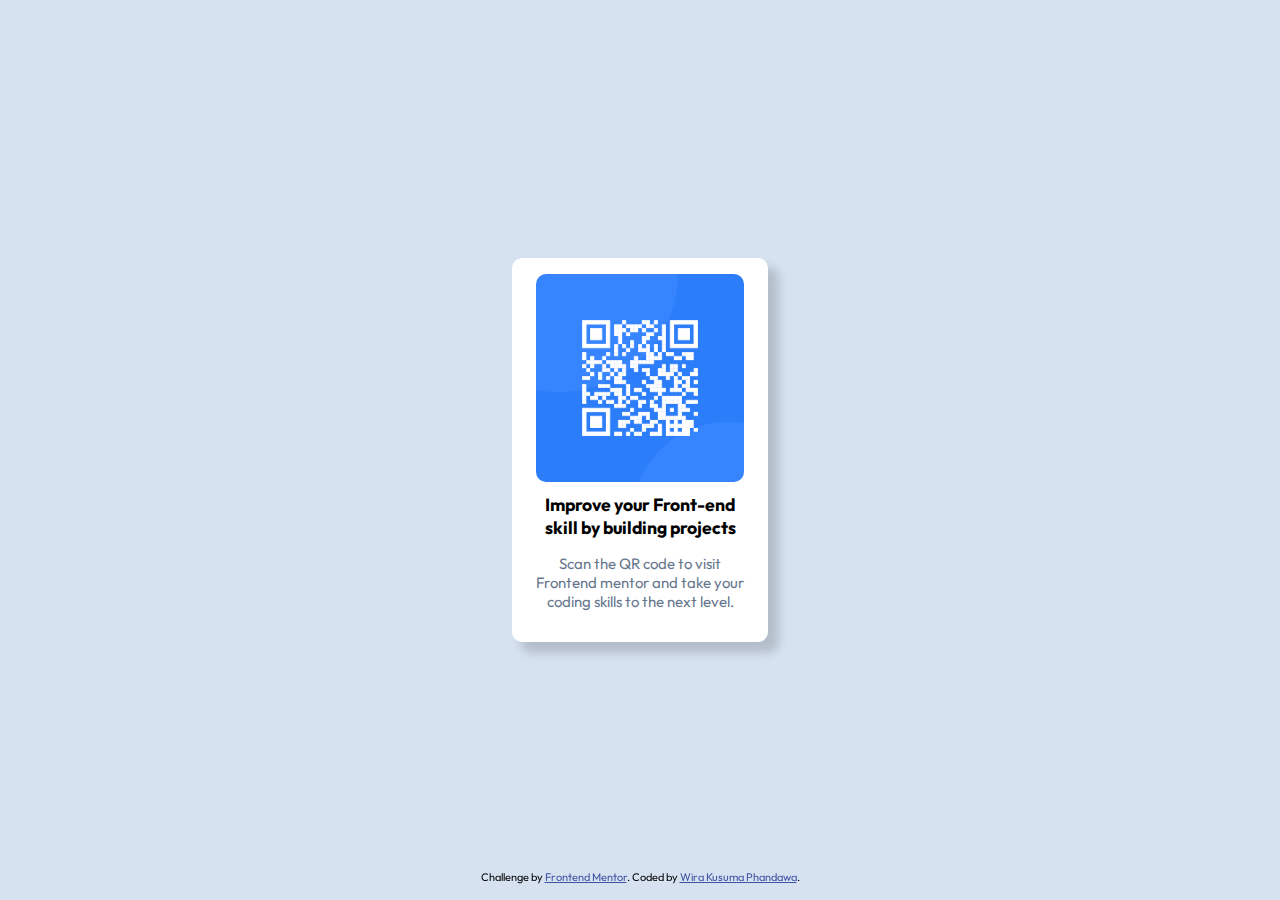
<file: index.html>
<!DOCTYPE html>
<html lang="en">
<head>
  <meta charset="UTF-8">
  <meta name="viewport" content="width=device-width, initial-scale=1.0"> <!-- displays site properly based on user's device -->

  <link rel="icon" type="image/png" sizes="32x32" href="./images/favicon-32x32.png">
  
  <title>Frontend Mentor | QR code component</title>

  <!-- Feel free to remove these styles or customise in your own stylesheet 👍 -->

  <link rel="stylesheet" href="style.css">

  <link rel="preconnect" href="https://fonts.googleapis.com">
  <link rel="preconnect" href="https://fonts.gstatic.com" crossorigin>
  <link href="https://fonts.googleapis.com/css2?family=Figtree:ital,wght@0,300..900;1,300..900&family=Outfit:wght@100..900&display=swap" rel="stylesheet">
</head>
<body>

  <main class="parent">

    <img src="images/image-qr-code.png" alt="QR code linking to Frontend Mentor homepage">

    <section class="desc">
      <h1>Improve your Front-end skill by building projects</h1>
      <p>Scan the QR code to visit Frontend mentor and take your coding skills to the next level.</p>
    </section>

  </main>
  
  
  <footer class="attribution">
    Challenge by <a href="https://www.frontendmentor.io?ref=challenge" target="_blank">Frontend Mentor</a>. 
    Coded by <a href="https://github.com/Wira-Kusuma">Wira Kusuma Phandawa</a>.
  </footer>

  <script src="script.js"></script>
</body>
</html>
</file>
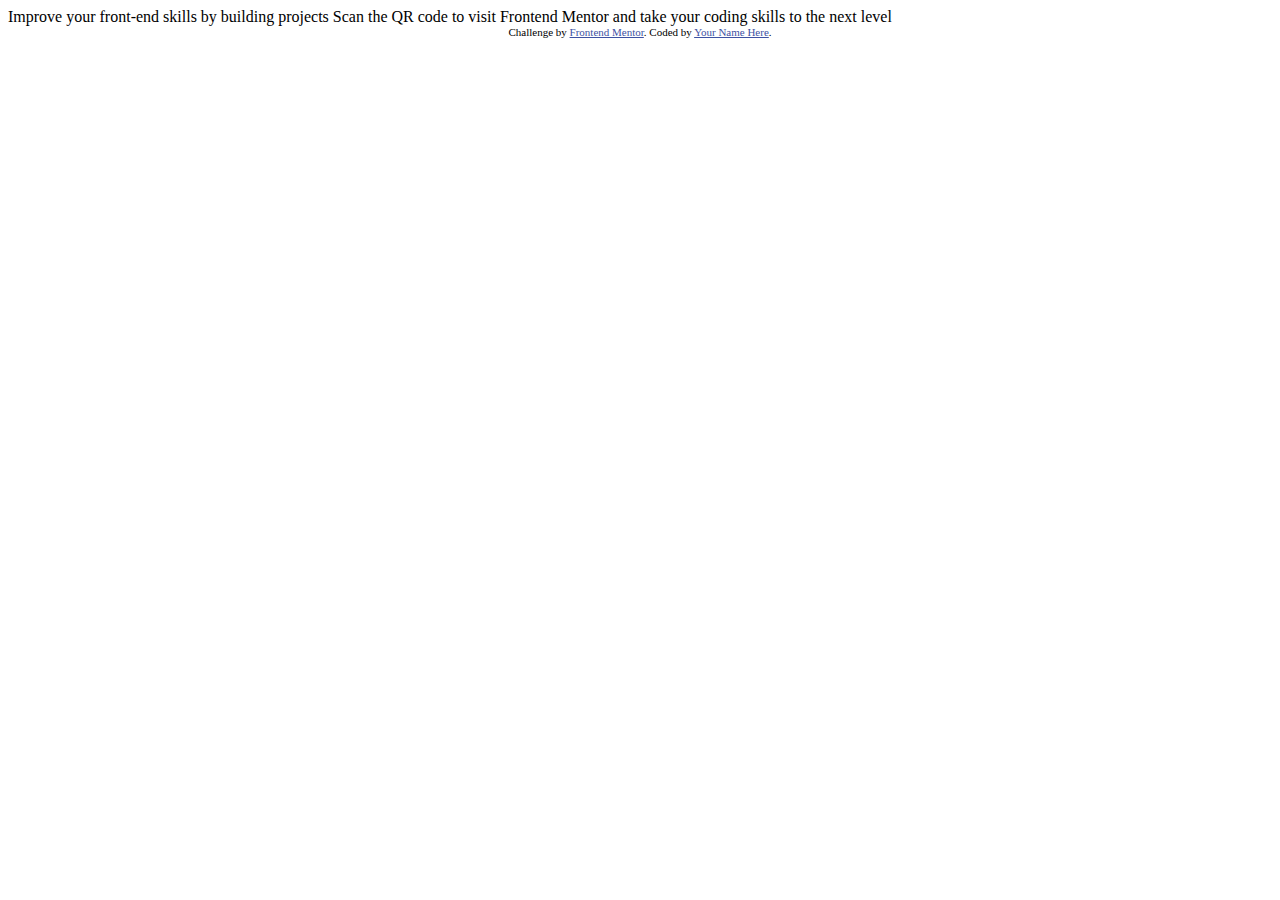
<file: qr-code-component-main/index.html>
<!DOCTYPE html>
<html lang="en">
<head>
  <meta charset="UTF-8">
  <meta name="viewport" content="width=device-width, initial-scale=1.0"> <!-- displays site properly based on user's device -->

  <link rel="icon" type="image/png" sizes="32x32" href="./images/favicon-32x32.png">
  
  <title>Frontend Mentor | QR code component</title>

  <!-- Feel free to remove these styles or customise in your own stylesheet 👍 -->
  <style>
    .attribution { font-size: 11px; text-align: center; }
    .attribution a { color: hsl(228, 45%, 44%); }
  </style>
</head>
<body>

  Improve your front-end skills by building projects

  Scan the QR code to visit Frontend Mentor and take your coding skills to the next level
  
  <div class="attribution">
    Challenge by <a href="https://www.frontendmentor.io?ref=challenge" target="_blank">Frontend Mentor</a>. 
    Coded by <a href="#">Your Name Here</a>.
  </div>
</body>
</html>
</file>
<file: style.css>
* {
    font-family: 'Outfit';
    box-sizing: border-box;
}

body {
    background-color: hsl(212, 45%, 89%);
    overflow: hidden;
    width: 100%;
    height: 100vh;
    display: flex;
    justify-content: center;
    align-items: center;
    padding: 0;
    margin: 0;
}

.parent {
    display: flex;
    flex-direction: column;
    justify-content: center;
    align-items: center;
    width: 16rem;
    text-align: center;
    background-color: hsl(0, 0%, 100%);
    border-radius: 10px;
    padding: 1rem;
    box-shadow: 10px 10px 10px 1px rgba(0, 0, 0, 0.158);
}

.parent img {
    width: 13rem;
    border-radius: 10px;
}

.parent p {
    color: hsl(216, 15%, 48%);
    font-size: 15px;
}

.parent h1 {
    font-size: 1.1rem;
}

.attribution { 
    font-size: 11px; 
    text-align: center;
    position: fixed;
    bottom: 1rem;
    text-align: center;
}
.attribution a { color: hsl(228, 45%, 44%); }

.effect {
    animation: forwards 0.7s ease-in-out effect;
}

@keyframes effect {
    from {
        opacity: 0;
        transform: translateY(-50px);
    }
    to {
        opacity: 1;
        transform: translateY(0);
    }
}
</file>
